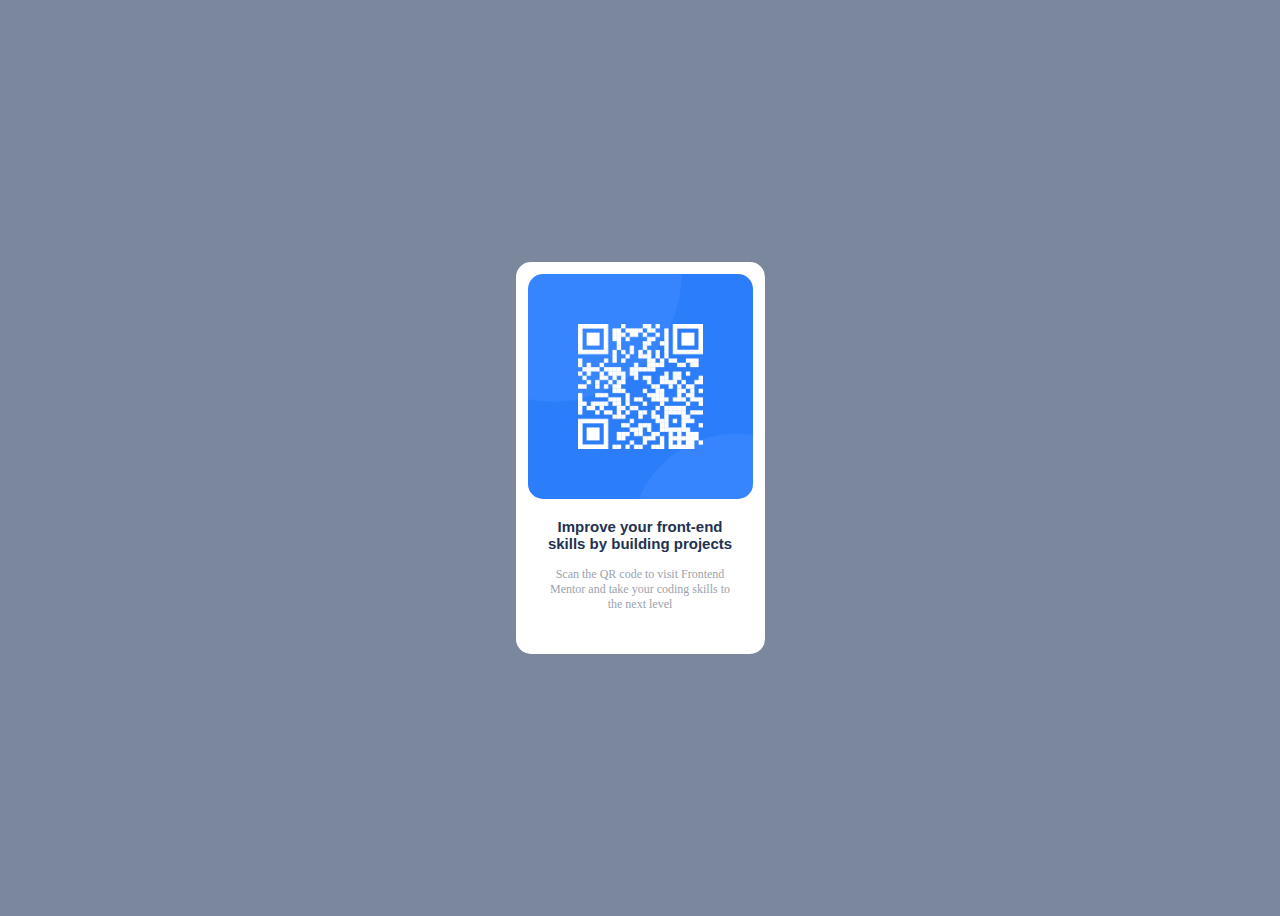
<file: index.html>
<!DOCTYPE html>
<html>
<head>
  <title>
    thebiney-Qrcode 
  </title>  
  <link rel="stylesheet" href="QR.css">
</head>
<body class="body">
  <section class="box">
    <div class="picture" >
     <img src="image-qr-code.png" alt="QR code"  class="photo">
     <br>
    <p class="text1"><b> Improve your front-end <br> skills by building projects</b></p>
    <p class="text2">Scan the QR code to visit Frontend <br> Mentor and take your coding 
      skills to <br> the next level
    </p>
   </div> 
</section>
</body>
</html>
</file>
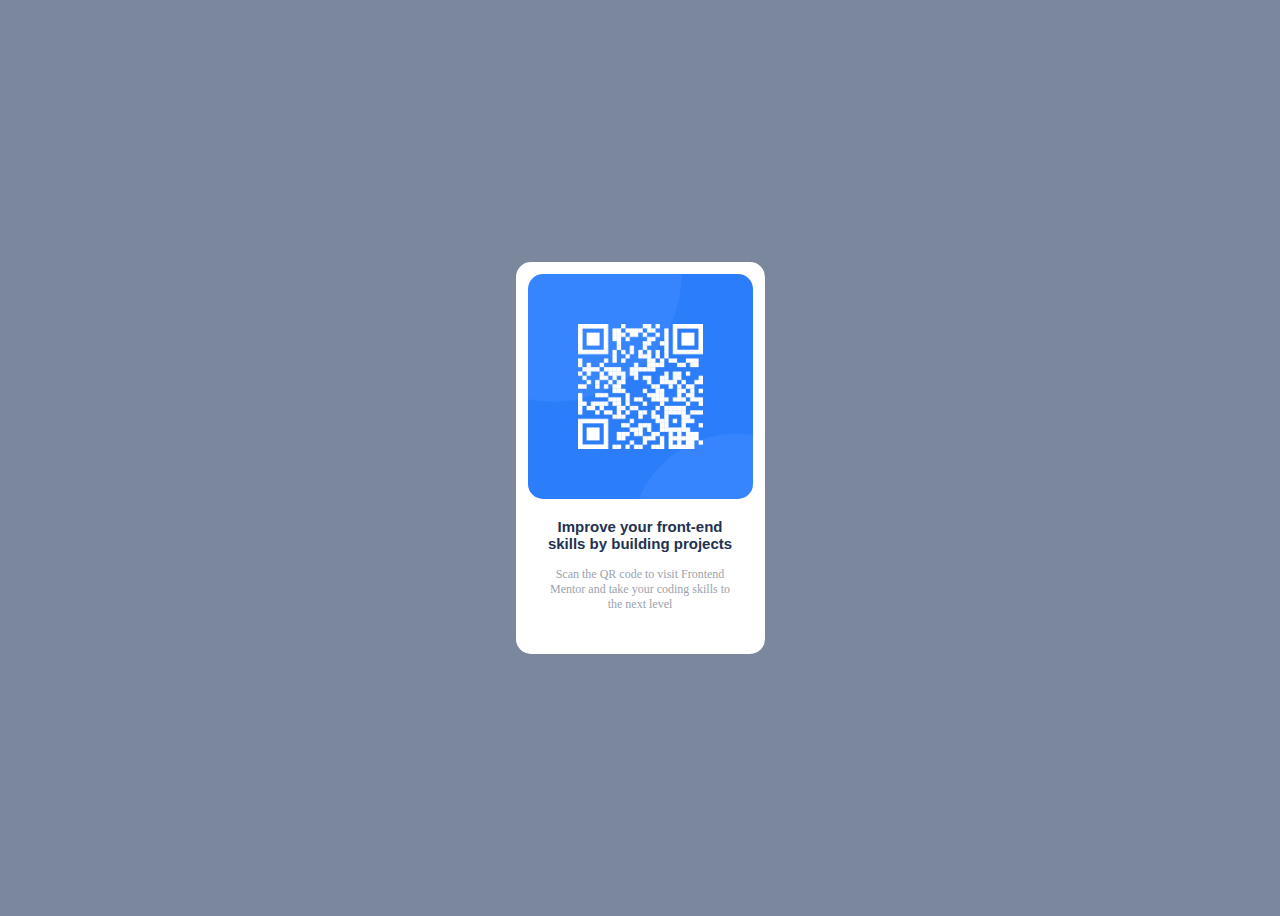
<file: QR Code Index.html>
<!DOCTYPE html>
<html>
<head>
  <title>
    thebiney-Qrcode 
  </title>  
  <link rel="stylesheet" href="QR.css">
</head>
<body class="body">
  <section class="box">
    <div class="picture" >
     <img src="image-qr-code.png" alt="QR code"  class="photo">
     <br>
    <p class="text1"><b> Improve your front-end <br> skills by building projects</b></p>
    <p class="text2">Scan the QR code to visit Frontend <br> Mentor and take your coding 
      skills to <br> the next level
    </p>
   </div> 
</section>
</body>
</html>
</file>
<file: QR.css>
body{
    background-color: hsl(220, 15%, 55%);
    display: flex;
    justify-content: center;
    align-items: center;
    min-height: 100vh;
}
section.box{
    background-color: white;
    text-align: center;
    border-radius: 15px 15px 15px 15px;
    height:fit-content;
    width:fit-content;
    
    
}
.photo{
    width: 225px;
    border-radius: 15px 15px 15px 15px;
    
}
div.picture{
   padding: 12px 12px 30px 12px;
}
p.text1{
    font-size: 15px;
    color:hsl(218, 44%, 22%) ;
    font-family:'Outfit', sans-serif;
    font-weight: 400;
}
p.text2{
   color: hsl(210, 10%, 64%);
   font-size: 12px;
   
}
</file>
